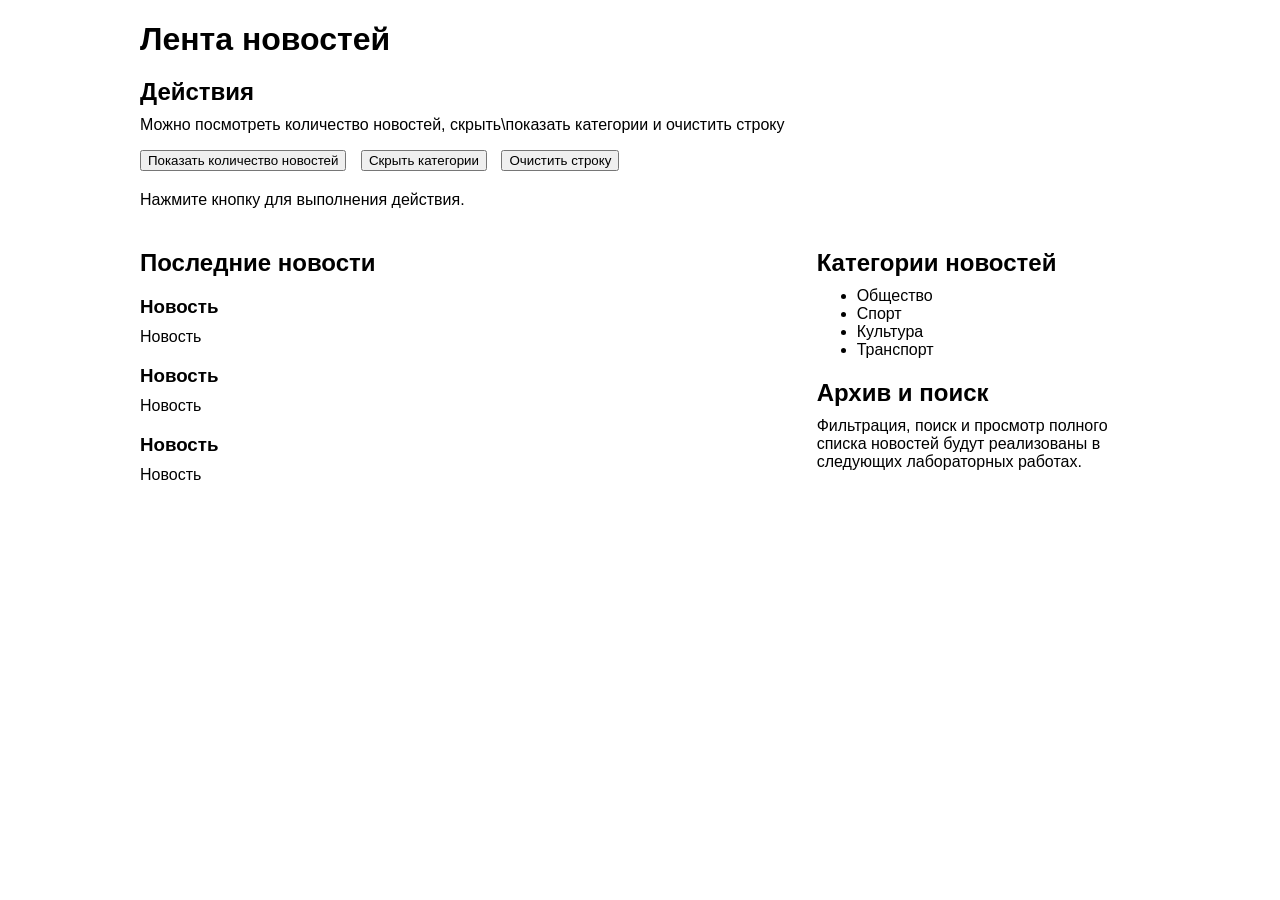
<file: лаб 1/index.html>
<!DOCTYPE html>
<html lang="ru">
<head>
    <meta charset="UTF-8">
    <meta name="viewport" content="width=device-width, initial-scale=1.0">
    <title>Лента новостей</title>
    <link rel="stylesheet" href="style.css">
</head>
<body>
    <div class="page">
        <header>
            <h1>Лента новостей</h1>
        </header>

        <main>
            <section>
                <h2>Действия</h2>
                <p>Можно посмотреть количество новостей, скрыть\показать категории и очистить строку</p>
                <div class="buttons-row">
                    <button id="countBtn">Показать количество новостей</button>
                    <button id="toggleBtn">Скрыть категории</button>
                    <button id="clearBtn">Очистить строку</button>
                </div>
                <p id="result">Нажмите кнопку для выполнения действия.</p>
            </section>

            <div class="content-layout">
                <div class="main-column">
                    <section>
                        <h2>Последние новости</h2>

                        <article>
                            <h3>Новость</h3>
                            <p>Новость</p>
                        </article>

                        <article>
                            <h3>Новость</h3>
                            <p>Новость</p>
                        </article>

                        <article>
                            <h3>Новость</h3>
                            <p>Новость</p>
                        </article>
                    </section>
                </div>

                <aside class="side-column">
                    <section>
                        <h2>Категории новостей</h2>
                        <ul id="categoryList">
                            <li>Общество</li>
                            <li>Спорт</li>
                            <li>Культура</li>
                            <li>Транспорт</li>
                        </ul>
                    </section>

                    <section>
                        <h2>Архив и поиск</h2>
                        <p>Фильтрация, поиск и просмотр полного списка новостей будут реализованы в следующих лабораторных работах.</p>
                    </section>
                </aside>
            </div>
        </main>
    </div>
    <script src="script.js"></script>
</body>
</html>
</file>
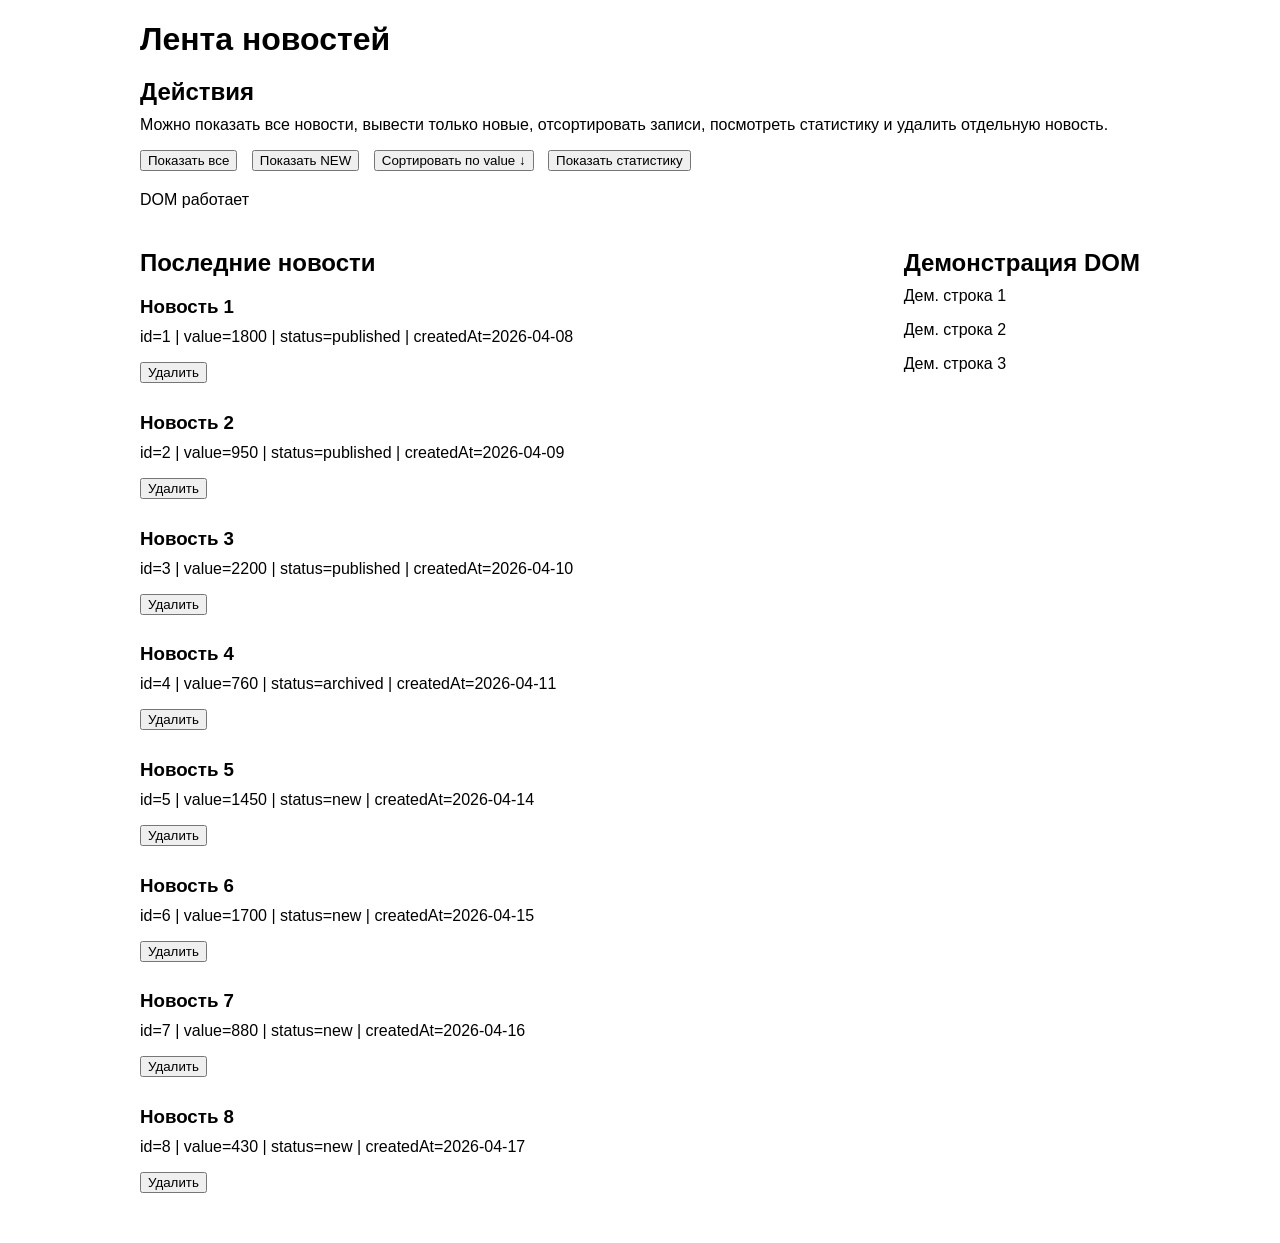
<file: лаб 3/index.html>
<!DOCTYPE html>
<html lang="ru">
<head>
  <meta charset="UTF-8">
  <meta name="viewport" content="width=device-width, initial-scale=1.0">
  <title>Лента новостей</title>
  <link rel="stylesheet" href="style.css">
</head>
<body>
  <div class="page">
    <header>
      <h1>Лента новостей</h1>
    </header>

    <main>
      <section>
        <h2>Действия</h2>
        <p>Можно показать все новости, вывести только новые, отсортировать записи, посмотреть статистику и удалить отдельную новость.</p>
        <div class="buttons-row">
          <button id="btnAll">Показать все</button>
          <button id="btnNew">Показать NEW</button>
          <button id="btnSort">Сортировать по value ↓</button>
          <button id="btnStats">Показать статистику</button>
        </div>
        <p id="message">DOM работает</p>
      </section>

      <div class="content-layout">
        <div class="main-column">
          <section>
            <h2>Последние новости</h2>
            <div id="list"></div>
          </section>
        </div>

          <section>
            <h2>Демонстрация DOM</h2>
            <div id="demoList"></div>
          </section>
        </aside>
      </div>
    </main>
  </div>

  <script src="practice-lr3.js"></script>
  <script src="data.js"></script>
  <script src="logic.js"></script>
  <script src="script.js"></script>
</body>
</html>
</file>
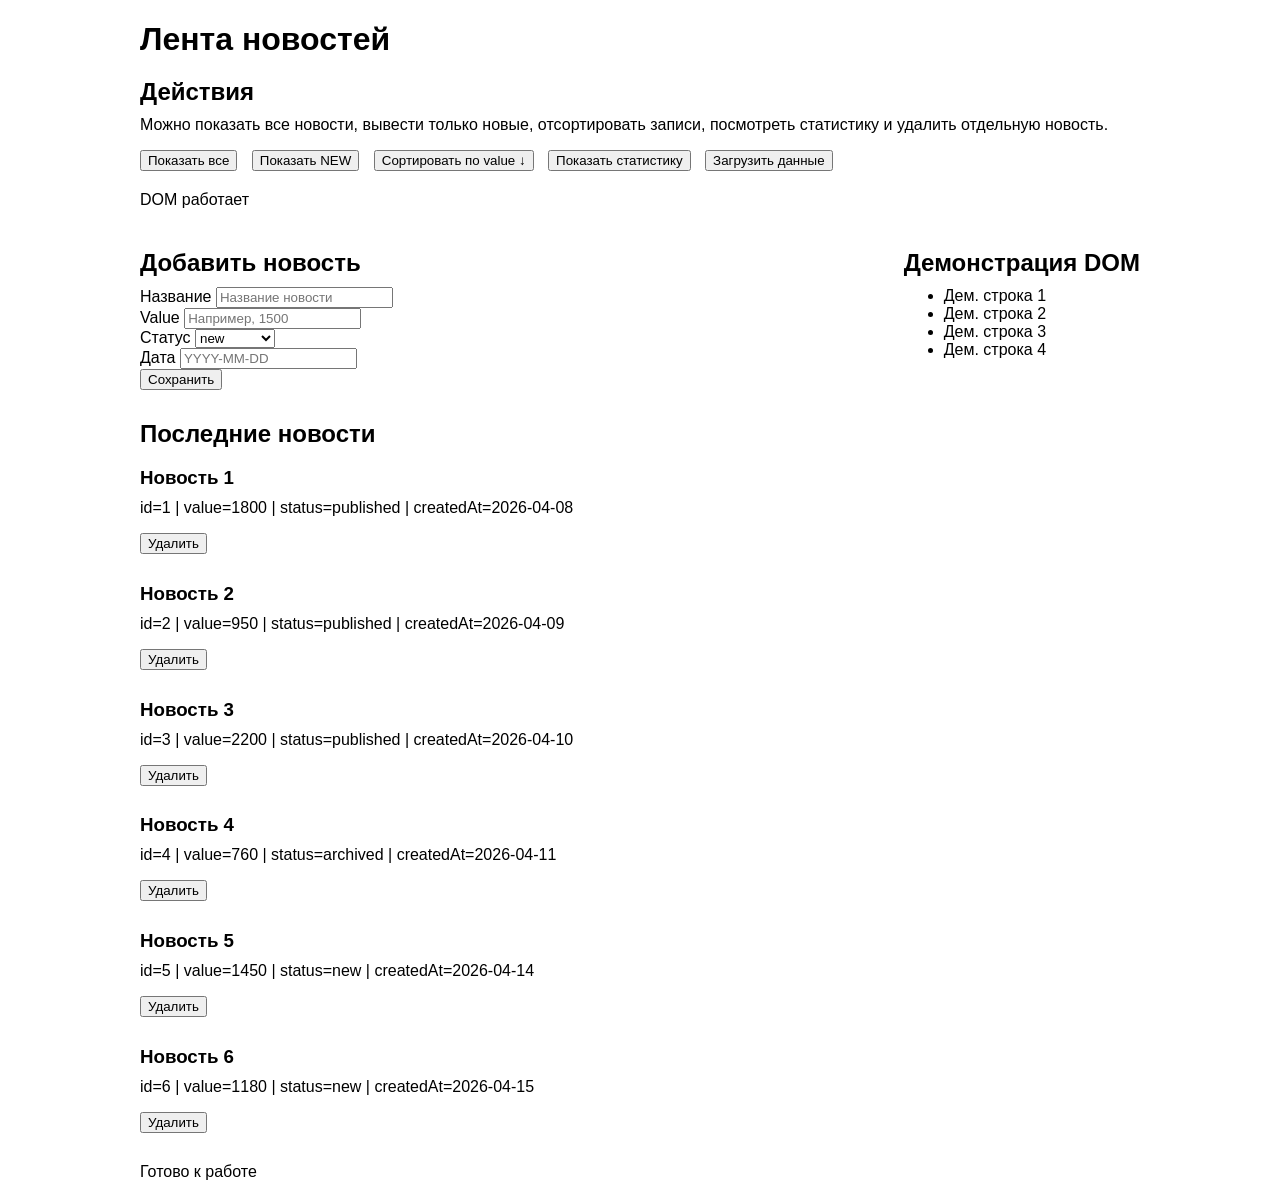
<file: лаб 4/index.html>
<!DOCTYPE html>
<html lang="ru">
<head>
  <meta charset="UTF-8" />
  <meta name="viewport" content="width=device-width, initial-scale=1.0" />
  <title>Лента новостей</title>
  <link rel="stylesheet" href="./style.css" />
</head>
<body>
  <div class="page">
    <header>
      <h1>Лента новостей</h1>
    </header>

    <main>
      <section>
        <h2>Действия</h2>
        <p>
          Можно показать все новости, вывести только новые, отсортировать записи,
          посмотреть статистику и удалить отдельную новость.
        </p>

        <div class="buttons-row">
          <button id="showAllBtn" type="button">Показать все</button>
          <button id="showNewBtn" type="button">Показать NEW</button>
          <button id="sortBtn" type="button">Сортировать по value ↓</button>
          <button id="statsBtn" type="button">Показать статистику</button>
          <button id="loadBtn" type="button">Загрузить данные</button>
        </div>

        <p id="domStatus">DOM работает</p>
      </section>

      <div class="content-layout">
        <div class="main-column">
          <section>
            <h2>Добавить новость</h2>

            <form id="recordForm">
              <div>
                <label for="titleInput">Название</label>
                <input id="titleInput" name="title" placeholder="Название новости" />
              </div>

              <div>
                <label for="valueInput">Value</label>
                <input id="valueInput" name="value" placeholder="Например, 1500" />
              </div>

              <div>
                <label for="statusInput">Статус</label>
                <select id="statusInput" name="status">
                  <option value="new">new</option>
                  <option value="published">published</option>
                  <option value="archived">archived</option>
                </select>
              </div>

              <div>
                <label for="createdAtInput">Дата</label>
                <input id="createdAtInput" name="createdAt" placeholder="YYYY-MM-DD" />
              </div>

              <button type="submit">Сохранить</button>
            </form>

            <div id="formErrors"></div>
          </section>

          <section>
            <h2>Последние новости</h2>
            <div id="list"></div>
          </section>
        </div>

        <aside>
          <h2>Демонстрация DOM</h2>
          <ul id="domDemoList">
            <li>Дем. строка 1</li>
            <li>Дем. строка 2</li>
            <li>Дем. строка 3</li>
          </ul>
        </aside>
      </div>

      <section>
        <div id="message"></div>
      </section>
    </main>
  </div>

  <script src="./data.js"></script>
  <script src="./logic.js"></script>
  <script src="./script.js"></script>
  <script src="./practice-lr4.js"></script>
</body>
</html>
</file>
<file: лаб 1/style.css>
body {
    font-family: Arial, sans-serif;
    margin: 20px;
}

.page {
    max-width: 1000px;
    margin: 0 auto;
}

header,
main,
footer {
    margin-bottom: 20px;
}

section {
    margin-bottom: 20px;
}

h1,
h2,
h3 {
    margin-bottom: 10px;
}

p,
ul {
    margin-top: 0;
}

article {
    margin-bottom: 15px;
}

button {
    margin-right: 10px;
    margin-bottom: 10px;
}

.buttons-row {
    margin-bottom: 10px;
}

.content-layout {
    display: flex;
    gap: 30px;
    align-items: flex-start;
}

.main-column {
    flex: 2;
}

.side-column {
    flex: 1;
}
</file>
<file: лаб 3/style.css>
body {
    font-family: Arial, sans-serif;
    margin: 20px;
}

.page {
    max-width: 1000px;
    margin: 0 auto;
}

header,
main,
footer {
    margin-bottom: 20px;
}

section {
    margin-bottom: 20px;
}

h1,
h2,
h3 {
    margin-bottom: 10px;
}

p,
ul {
    margin-top: 0;
}

article {
    margin-bottom: 15px;
}

button {
    margin-right: 10px;
    margin-bottom: 10px;
}

.buttons-row {
    margin-bottom: 10px;
}

.content-layout {
    display: flex;
    gap: 30px;
    align-items: flex-start;
}

.main-column {
    flex: 2;
}
</file>
<file: лаб 4/style.css>
body {
    font-family: Arial, sans-serif;
    margin: 20px;
}

.page {
    max-width: 1000px;
    margin: 0 auto;
}

header,
main,
footer {
    margin-bottom: 20px;
}

section {
    margin-bottom: 20px;
}

h1,
h2,
h3 {
    margin-bottom: 10px;
}

p,
ul {
    margin-top: 0;
}

article {
    margin-bottom: 15px;
}

button {
    margin-right: 10px;
    margin-bottom: 10px;
}

.buttons-row {
    margin-bottom: 10px;
}

.content-layout {
    display: flex;
    gap: 30px;
    align-items: flex-start;
}

.main-column {
    flex: 2;
}
</file>
